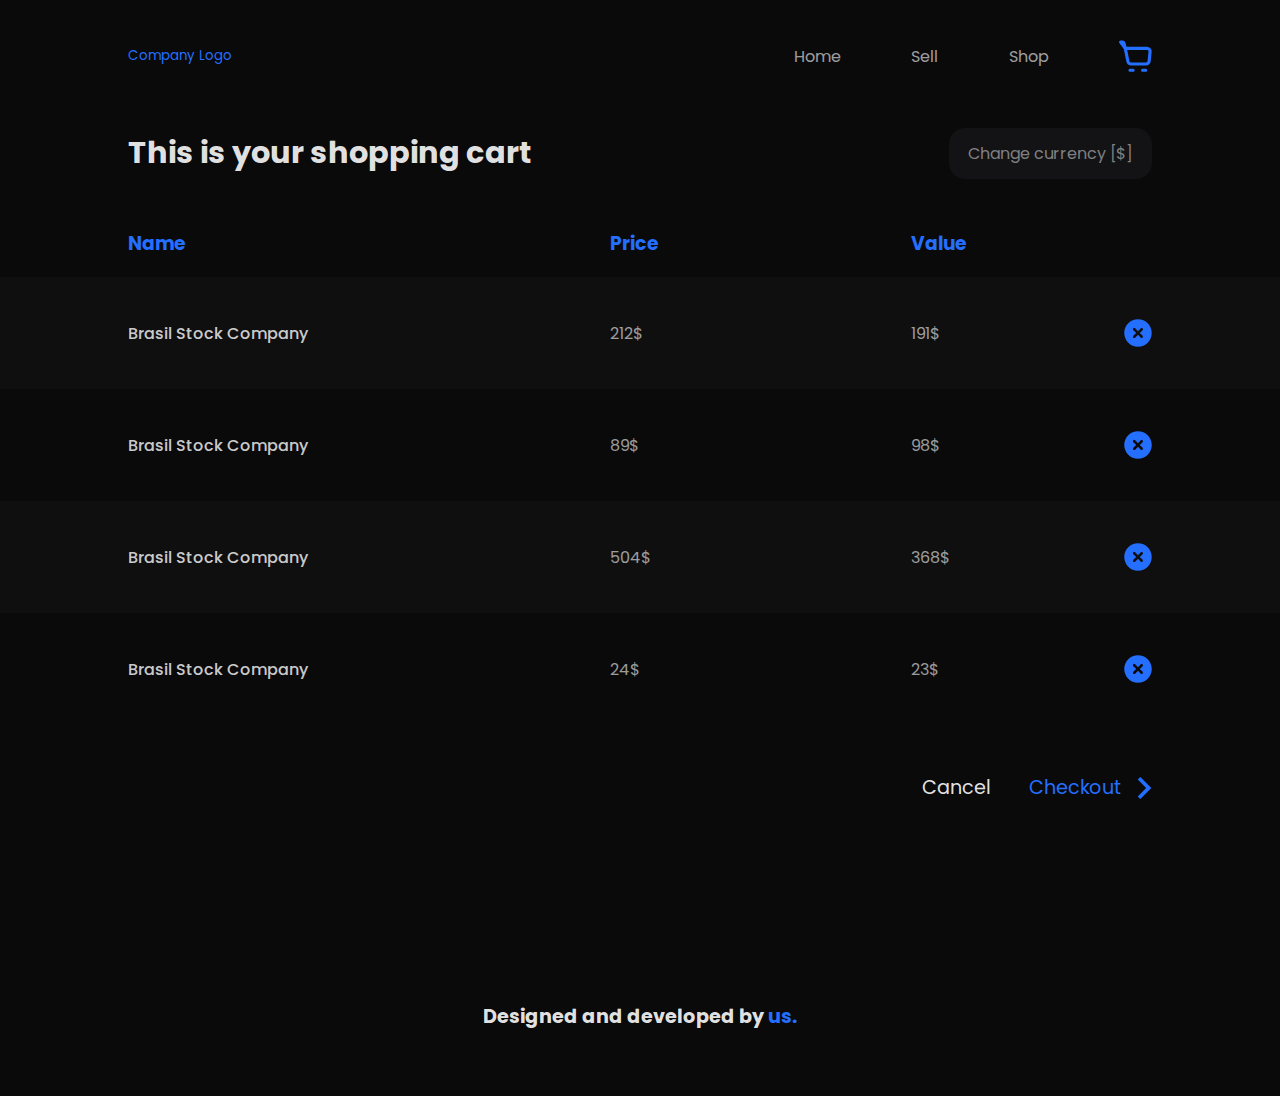
<file: cart/index.html>
<!DOCTYPE html>
<html lang="en">
<head>
    <meta charset="UTF-8">
    <meta http-equiv="X-UA-Compatible" content="IE=edge">
    <meta name="viewport" content="width=device-width, initial-scale=1.0">
    <link rel="stylesheet" href="style.css" />
    <title>Investing - Example Portfolio Site</title>
</head>
<body>
    <header class="header">
        <small style="color: #246FFF;">Company Logo</small>
        <div class="burger">
            <div class="line"></div>
            <div class="line"></div>
            <div class="line"></div>
        </div>
        <nav class="navbar">
            <img src="images/x.svg" type="svg" class="x" alt="">
            <a href="https://investingportfoliosite.netlify.app/">Home</a>
            <a href="../sell/index.html">Sell</a>
            <a href="../shop/index.html">Shop</a>
            <a href=""><img style="height: 2em;" class="cart-image" src="images/cart.svg" type="svg" alt=""></a>
        </nav>
    </header>
    <main>
        <section class="section s1">
            <div class="title">
                <h1>This is your shopping cart</h1>
                <a href="">Change currency [$]</a>
            </div>
            <div class="cart-table">
                <h3>Name</h3><h3>Price</h3><h3>Value</h3>
                <h4 class="name">Brasil Stock Company</h4><h5 class="price">212$</h5><h6 class="value">191$</h5><a class="delete" href=""><span class="delete-text">Delete</span><img src="images/delete.svg" type="svg" alt=""></a>
                <h4 class="name">Brasil Stock Company</h4><h5 class="price">89$</h5><h6 class="value">98$</h5><a class="delete" href=""><span class="delete-text">Delete</span><img src="images/delete.svg" type="svg" alt=""></a>
                <h4 class="name">Brasil Stock Company</h4><h5 class="price">504$</h5><h6 class="value">368$</h5><a class="delete" href=""><span class="delete-text">Delete</span><img src="images/delete.svg" type="svg" alt=""></a>
                <h4 class="name">Brasil Stock Company</h4><h5 class="price">24$</h5><h6 class="value">23$</h5><a class="delete" href=""><span class="delete-text">Delete</span><img src="images/delete.svg" type="svg" alt=""></a>
            </div>
            <div class="buttons">
                <a href="">Cancel</a>
                <a href="" style="color: #246FFF;">Checkout<img src="images/checkout.svg" type="svg" alt="" /></a>
            </div>
        </section>
    </main>
    <footer class="footer">
        <h2>Designed and developed by <span style="color: #246FFF;">us.</span></h2>
    </footer>
</body>
<script src="script.js"></script>
</html>
</file>
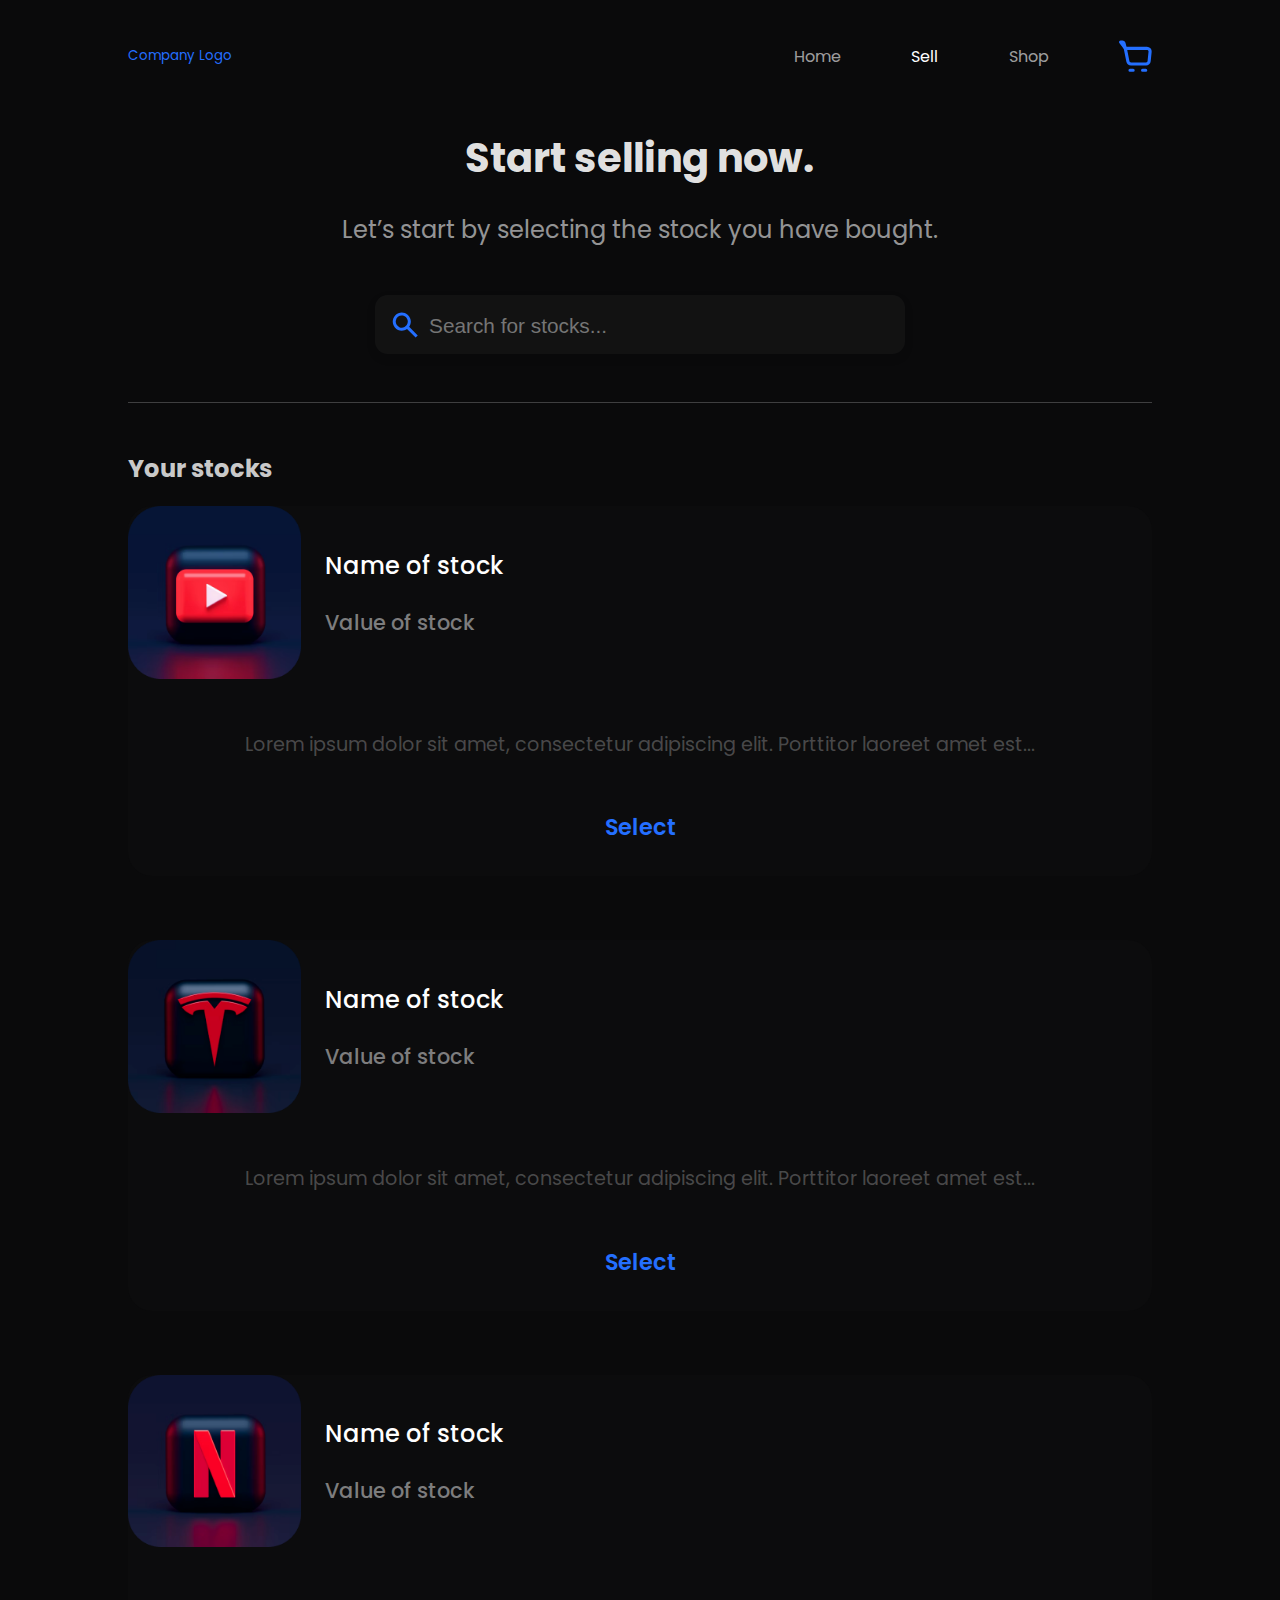
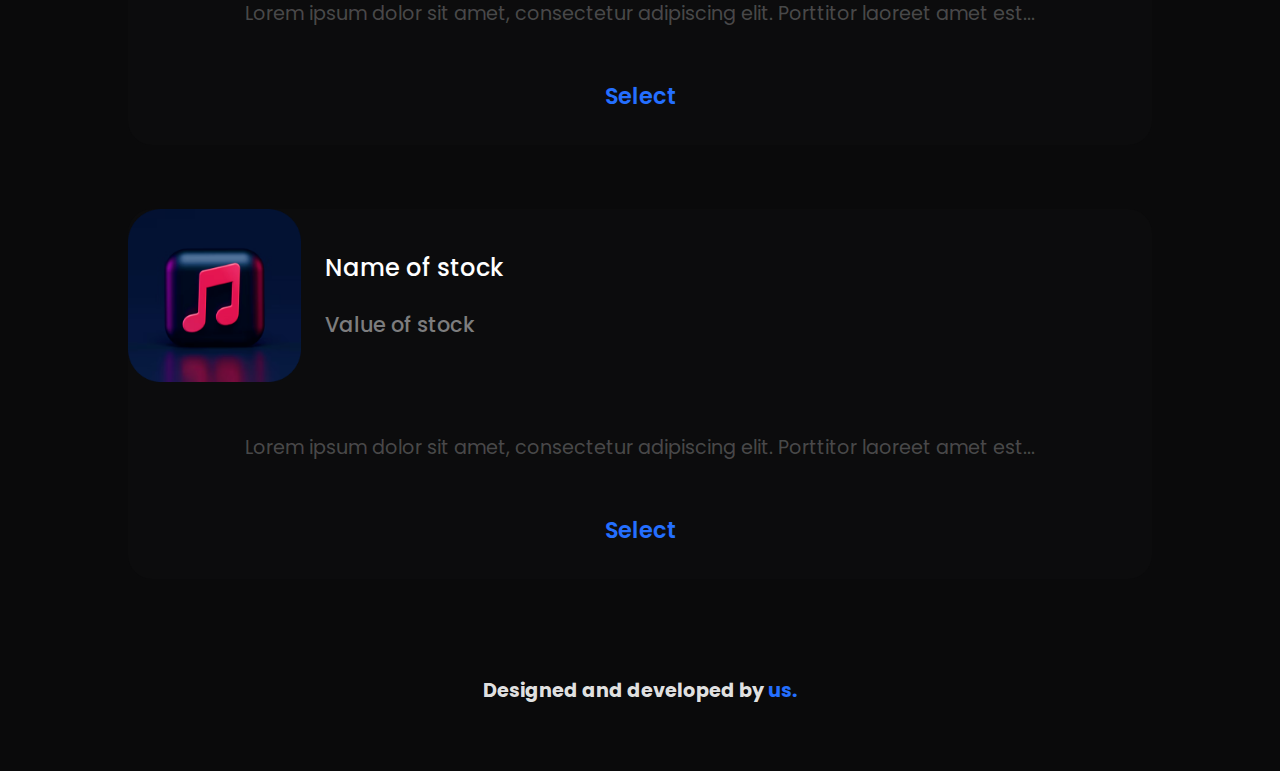
<file: sell/index.html>
<!DOCTYPE html>
<html lang="en">
<head>
    <meta charset="UTF-8">
    <meta http-equiv="X-UA-Compatible" content="IE=edge">
    <meta name="viewport" content="width=device-width, initial-scale=1.0">
    <link rel="stylesheet" href="style.css" />
    <title>Investing - Example Portfolio Site</title>
</head>
<body>
    <header class="header">
        <small style="color: #246FFF;">Company Logo</small>
        <div class="burger">
            <div class="line"></div>
            <div class="line"></div>
            <div class="line"></div>
        </div>
        <nav class="navbar">
            <img src="images/x.svg" type="svg" class="x" alt="">
            <a href="https://investingportfoliosite.netlify.app/" class="nav-link">Home</a>
            <a href="" class="nav-link main-link">Sell</a>
            <a href="../shop/index.html" class="nav-link">Shop</a>
            <a href="../cart/index.html"><img style="height: 2em;" class="cart-image" src="images/cart.svg" type="svg" alt=""></a>
        </nav>
    </header>
    <main>
        <section class="section s1">
            <h1>Start selling now.</h1>
            <p>Let’s start by selecting the stock you have bought.</p>
            <input class="searchbar" type="search" name="search" placeholder="Search for stocks..." />
        </section>
        <section class="section s2">
            <h2>Your stocks</h2>
            <div class="stocks">
                <div class="stock">
                    <img src="images/stock1.png" type="png" alt="">
                    <div class="stock-text">
                        <h3>Name of stock</h3>
                        <h4>Value of stock</h4>
                        <h4 class="display-desktop">Buying date</h4>
                    </div>
                    <p>Lorem ipsum dolor sit amet, consectetur adipiscing elit. Porttitor laoreet amet est... </p>
                    <a class="select" href="select/index.html">Select</a>
                </div>
                <div class="stock">
                    <img src="images/stock2.png" type="png" alt="">
                    <div class="stock-text">
                        <h3>Name of stock</h3>
                        <h4>Value of stock</h4>
                        <h4 class="display-desktop">Buying date</h4>
                    </div>
                    <p>Lorem ipsum dolor sit amet, consectetur adipiscing elit. Porttitor laoreet amet est... </p>
                    <a class="select" href="select/index.html">Select</a>
                </div>
                <div class="stock">
                    <img src="images/stock3.png" type="png" alt="">
                    <div class="stock-text">
                        <h3>Name of stock</h3>
                        <h4>Value of stock</h4>
                        <h4 class="display-desktop">Buying date</h4>
                    </div>
                    <p>Lorem ipsum dolor sit amet, consectetur adipiscing elit. Porttitor laoreet amet est... </p>
                    <a class="select" href="select/index.html">Select</a>
                </div>
                <div class="stock">
                    <img src="images/stock4.png" type="png" alt="">
                    <div class="stock-text">
                        <h3>Name of stock</h3>
                        <h4>Value of stock</h4>
                        <h4 class="display-desktop">Buying date</h4>
                    </div>
                    <p>Lorem ipsum dolor sit amet, consectetur adipiscing elit. Porttitor laoreet amet est... </p>
                    <a class="select" href="select/index.html">Select</a>
                </div>
            </div>
        </section>
    </main>
    <footer class="footer">
        <h2>Designed and developed by <span style="color: #246FFF;">us.</span></h2>
    </footer>
</body>
<script src="script.js"></script>
</html>
</file>
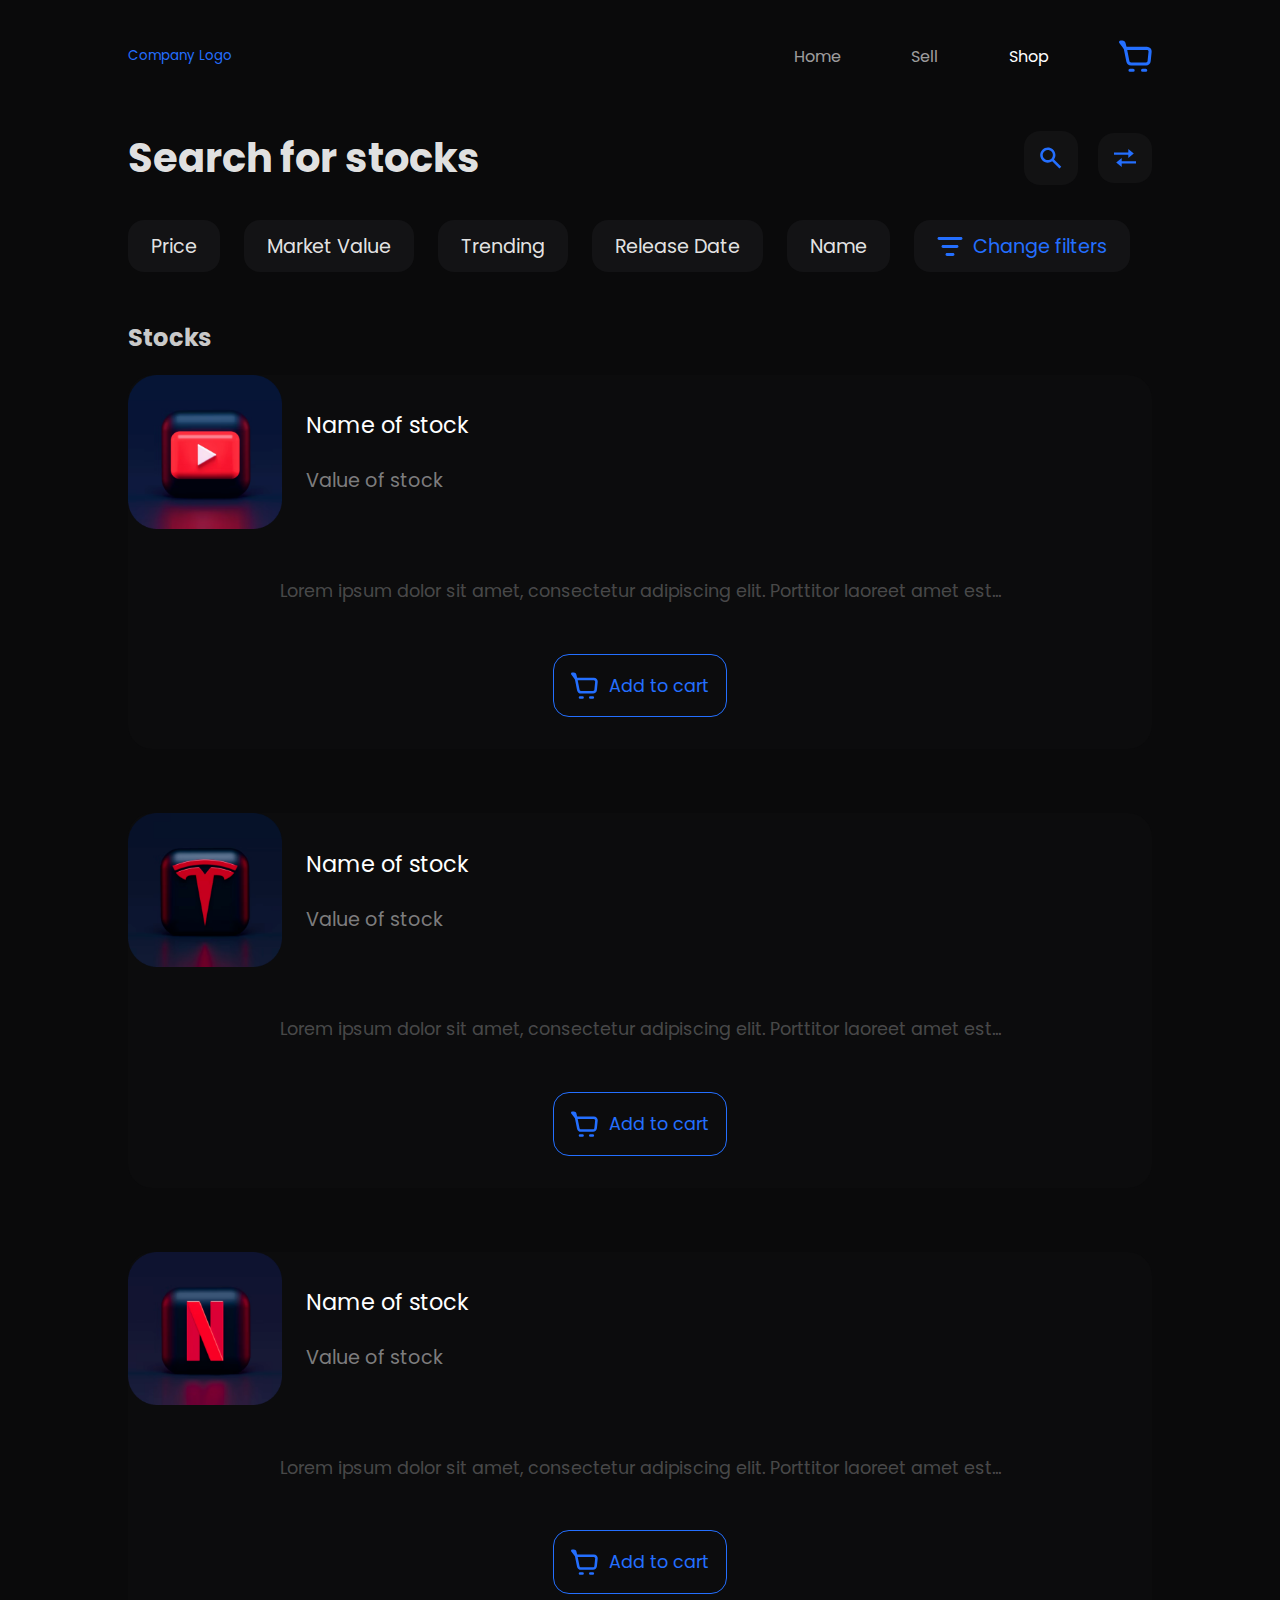
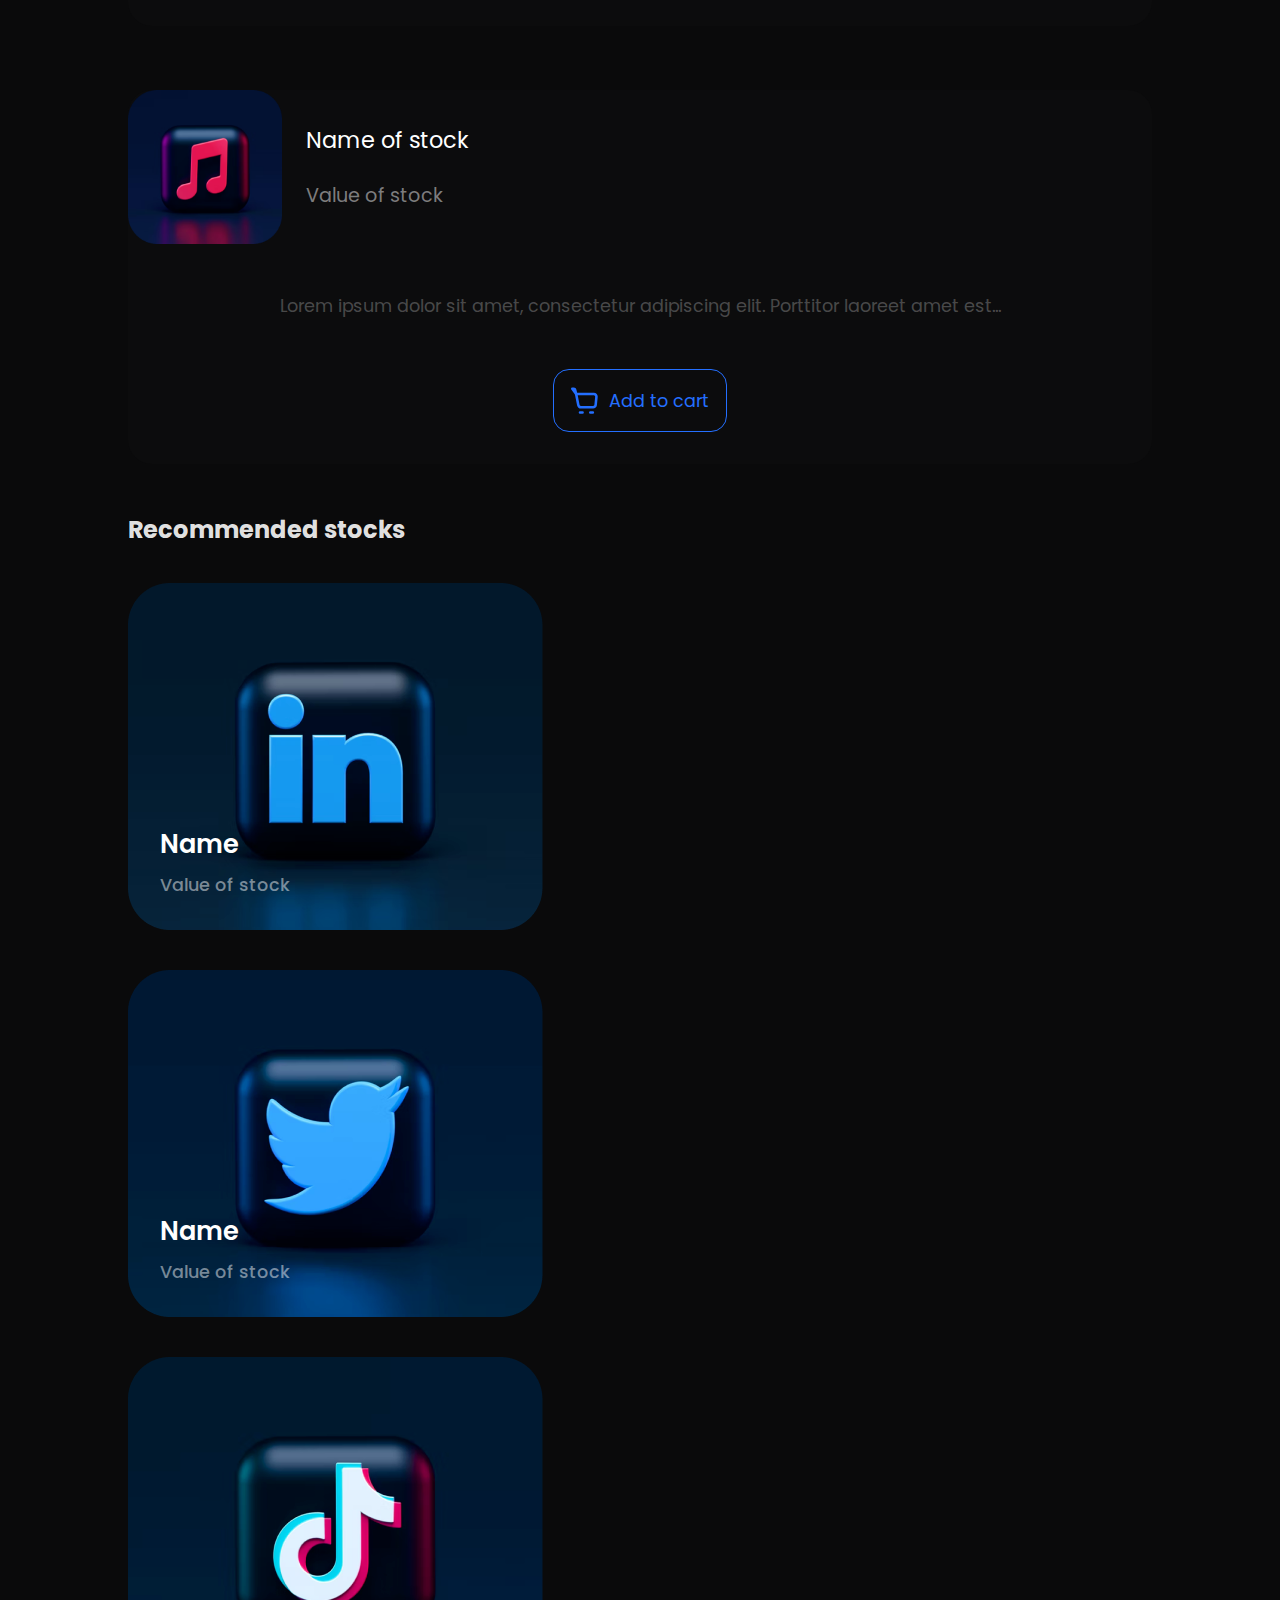
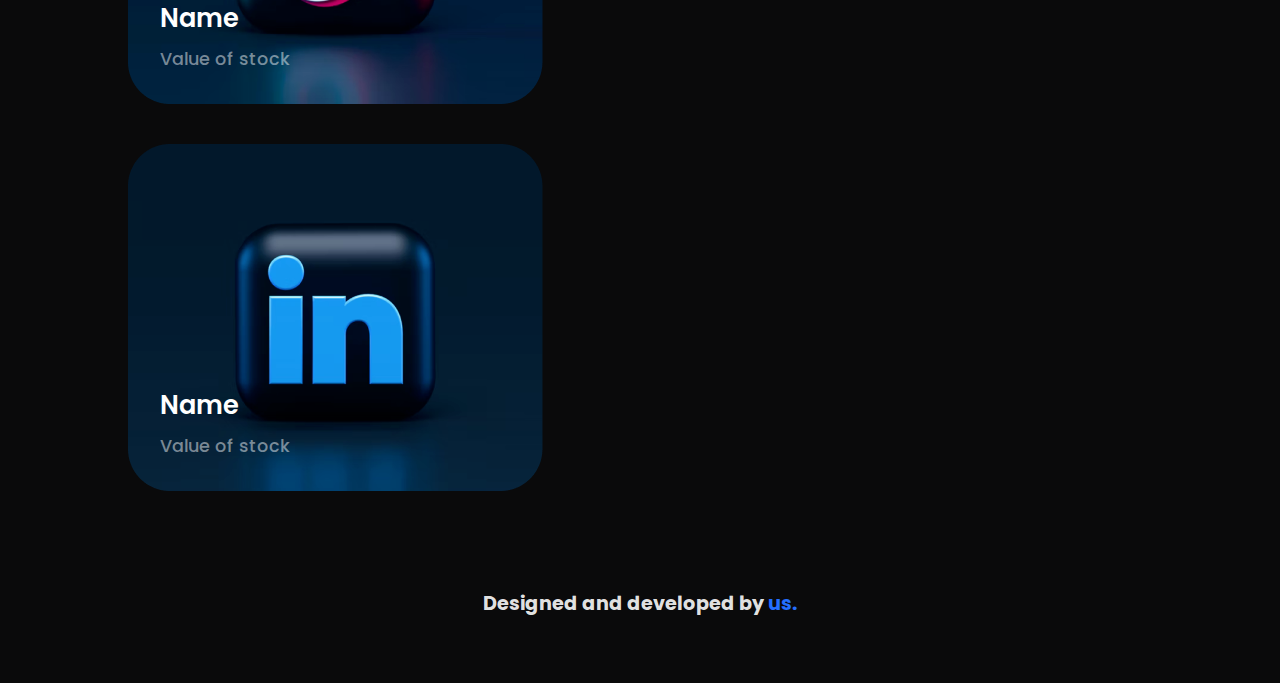
<file: shop/index.html>
<!DOCTYPE html>
<html lang="en">
<head>
    <meta charset="UTF-8">
    <meta http-equiv="X-UA-Compatible" content="IE=edge">
    <meta name="viewport" content="width=device-width, initial-scale=1.0">
    <link rel="stylesheet" href="style.css" />
    <title>Investing - Example Portfolio Site</title>
</head>
<body>
    <header class="header">
        <small style="color: #246FFF;">Company Logo</small>
        <div class="burger">
            <div class="line"></div>
            <div class="line"></div>
            <div class="line"></div>
        </div>
        <nav class="navbar">
            <img src="images/x.svg" type="svg" class="x" alt="">
            <a href="https://investingportfoliosite.netlify.app/">Home</a>
            <a href="../sell/index.html">Sell</a>
            <a href="" class="main-link">Shop</a>
            <a href="../cart/index.html"><img style="height: 2em" class="cart-image" src="images/cart.svg" type="svg" alt=""></a>
        </nav>
    </header>
    <main>
        <section class="section s1">
            <div class="title">
                <h1>Search for stocks</h1>
                <div class="title-icons">
                    <a href=""><img src="images/title-icon1.svg" type="svg" alt=""></a>
                    <a href=""><img src="images/title-icon2.svg" type="svg" alt=""></a>
                </div>
            </div>
            <div class="sort">
                <ul>
                    <li>Price</li>
                    <li>Market Value</li>
                    <li>Trending</li>
                    <li>Release Date</li>
                    <li>Name</li>
                    <li style="color: #246FFF;"><img src="images/filters.svg" type="svg" class="filter-icon" alt="">Change filters</li>
                </ul>
            </div>
        </section>
        <section class="section s2">
            <h2>Stocks</h2>
            <div class="stocks">
                <div class="stock">
                    <img src="images/stock1.png" type="png" alt="">
                    <div class="stock-text">
                        <h3>Name of stock</h3>
                        <h4>Value of stock</h4>
                    </div>
                    <p>Lorem ipsum dolor sit amet, consectetur adipiscing elit. Porttitor laoreet amet est... </p>
                    <a class="add-to-cart" href=""><img src="images/add-to-cart.svg" type="svg" alt="">Add to cart</a>
                </div>
                <div class="stock">
                    <img src="images/stock2.png" type="png" alt="">
                    <div class="stock-text">
                        <h3>Name of stock</h3>
                        <h4>Value of stock</h4>
                    </div>
                    <p>Lorem ipsum dolor sit amet, consectetur adipiscing elit. Porttitor laoreet amet est... </p>
                    <a class="add-to-cart" href=""><img src="images/add-to-cart.svg" type="svg" alt="">Add to cart</a>
                </div>
                <div class="stock">
                    <img src="images/stock3.png" type="png" alt="">
                    <div class="stock-text">
                        <h3>Name of stock</h3>
                        <h4>Value of stock</h4>
                    </div>
                    <p>Lorem ipsum dolor sit amet, consectetur adipiscing elit. Porttitor laoreet amet est... </p>
                    <a class="add-to-cart" href=""><img src="images/add-to-cart.svg" type="svg" alt="">Add to cart</a>
                </div>
                <div class="stock">
                    <img src="images/stock4.png" type="png" alt="">
                    <div class="stock-text">
                        <h3>Name of stock</h3>
                        <h4>Value of stock</h4>
                    </div>
                    <p>Lorem ipsum dolor sit amet, consectetur adipiscing elit. Porttitor laoreet amet est... </p>
                    <a class="add-to-cart" href=""><img src="images/add-to-cart.svg" type="svg" alt="">Add to cart</a>
                </div>
            </div>
        </section>
        <section class="section s3">
            <h2>Recommended stocks</h2>
            <div class="recommended-scrolled">
                <div class="r-stock">
                    <img src="images/rstock1.png" type="png" alt="" />
                    <div class="rstock-text">
                        <h3>Name</h3>
                        <h4>Value of stock</h4>
                    </div>
                </div>
                <div class="r-stock">
                    <img src="images/rstock2.png" type="png" alt="" />
                    <div class="rstock-text">
                        <h3>Name</h3>
                        <h4>Value of stock</h4>
                    </div>
                </div>
                <div class="r-stock">
                    <img src="images/rstock3.png" type="png" alt="" />
                        <div class="rstock-text">
                         <h3>Name</h3>
                        <h4>Value of stock</h4>
                    </div>
                </div>
                <div class="r-stock">
                    <img src="images/rstock1.png" type="png" alt="" />
                    <div class="rstock-text">
                        <h3>Name</h3>
                        <h4>Value of stock</h4>
                    </div>
                </div>
            </div>
        </section> 
    </main>
    <footer class="footer">
        <h2>Designed and developed by <span style="color: #246FFF;">us.</span></h2>
    </footer>
</body>
<script src="script.js"></script>
</html>
</file>
<file: cart/style.css>
@import url('https://fonts.googleapis.com/css2?family=Poppins:wght@400;500;600;700;800;900&display=swap');

*,
*::after,
*::before {
    box-sizing: border-box;
}

img {
    max-width: 100%;
    display: block;
}

html, body{	
	font-family: Poppins, sans-serif;
	background-color: #0A0A0B;
	color: rgba(255, 255, 255, 0.9);
	margin: 0;
	overflow-x: hidden;
	display: flex;
	flex-direction: column;
	position: relative;
	z-index: -99;
}

main {
	min-height: 88vh;
}

.section,
.header {
	padding: 0 10vw;
}

.header {
	height: 6rem;
	display: flex;
	align-items: center;
	justify-content: space-between;
}

.burger {
	display: flex;
	flex-direction: column;
	justify-content: space-between;
	width: 1.8rem;
	height: 1.5rem;	
}

.line {
	background-color: rgba(255, 255, 255, 0.9);
	width: 100%;
	height: .2em;

}

.navbar {
	display: flex;
	flex-direction: column;
	justify-content: center;
	align-items: center;
	gap: 15%;
	position: absolute;
		top: 0;
		right: 0;
		z-index: 1;
	transform: translateX(100%);
	width: 60%;
	background-color: #0A0A0B;
	opacity: 0;
	transition: all 200ms ease;
}

.navbar a {
	text-decoration: none;
	color: rgba(255, 255, 255, 0.62);
}

.navbar a:last-child {
	flex-shrink: 0;
}

.navbar .x {
	position: absolute;
		top: 0;
		right: 0;
	margin: 2rem 1.6rem;
	z-index: 2;
	filter: invert(100%) sepia(100%) saturate(0%) hue-rotate(334deg) brightness(80%) contrast(90%);
	max-height: 1.4rem;
	opacity: 0;
	transform: translateX(100%);
	transition: all 300ms ease 200ms;
}

/* end of the default setup
	unique per page values start here */

/*section 1*/

.s1 h1 {
	font-size: 1.9rem;
	margin: 0 0 1rem 0;
}

.title {
	margin-top: 1em;
	display: flex;
	align-items: center;
	justify-content: space-between;
	flex-wrap: wrap;
}

.title a {
	text-decoration: none;
	background-color: #131315;
	color: rgba(255, 255, 255, 0.47);
	padding: 0.8em 1.2em;
	border-radius: 1rem;
	margin: 0 0 1rem 0;
}

.title a:hover {
	background-color: hsl(240 5% 10%);
}

/* cart-table */

.cart-table {
	margin-top: 1rem;
	display: grid;
	grid-template-columns: 4fr 2.5fr repeat(2, 1fr);
}

.cart-table * {
	margin: 0;
	align-self: center;
	display: flex;
	align-items: center;
	padding: 0 1rem 0 0;
}

.cart-table h3 {
	color: #246FFF;
	padding: 1em 0 1em 0;
}

.cart-table .name {
	position: relative;
	grid-column: 1 / 2;
	font-weight: 500;
	color: rgba(255, 255, 255, 0.8);
	min-height: 7rem;
}

.cart-table .price {
	grid-column: 2 / 3;
	font-size: 1rem;
	font-weight: 400;
	color: rgba(255, 255, 255, 0.6);
	min-height: 7rem;
}

.cart-table .value {
	font-size: 1rem;
	font-weight: 400;
	color: rgba(255, 255, 255, 0.6);
	min-height: 7rem;
}

.cart-table .delete {
	position: relative;
	padding: 0;
	width: 100%;
	justify-content: flex-end;
	min-height: 7rem;
}

.delete img {
	padding: 0;
}

/*stripes in table*/

.cart-table .name:nth-of-type(2n+1) {
	background-color: #0F0F10;
}

.cart-table .name:nth-of-type(2n+1)::before {
	content: "";
	background-color: #0F0F10;
	position: absolute;
		top: 0;
		bottom: 0;
		left: 0;
	width: 200%;
	transform: translateX(-100%);
}

.cart-table .price:nth-of-type(2n+1) {
	background-color: #0F0F10;
}

.cart-table .value:nth-of-type(2n+1) {
	background-color: #0F0F10;
}

.cart-table .delete:nth-of-type(2n+1) {
	background-color: #0F0F10;
}

.cart-table .delete:nth-of-type(2n+1)::after {
	content: "";
	background-color: #0F0F10;
	position: absolute;
		top: 0;
		bottom: 0;
		right: 0;
	width: 200%;
	transform: translateX(100%);
	pointer-events: none;
	cursor: default;
}

.buttons {
	margin-top: .5in;
	width: 100%;
	display: flex;
	justify-content: flex-end;
	align-items: center;
}

.buttons a {
	color: rgba(255, 255, 255, 0.9);
	text-decoration: none;
	font-size: 1.2rem;
	margin-left: 2em;
	display: flex;
	align-items: center;
}

.buttons a:last-child {
	gap: .8em;
}

.footer {
	margin-top: 2rem;
	min-height: 10rem;
	display: flex;
	justify-content: center;
	align-items: center;
}

.footer h2 {
	font-size: 1.2rem;
	text-align: center;
}


/*script classes*/

.nav-active,
.x-active {
	transform: translateX(0%) !important;
	opacity: 1 !important;
}

.delete-text {
	display: none;
}


@media only screen and (min-width: 750px) {
	/*navbar*/
	.x,
	.burger {
		display: none;
	}

	.header {
		height: 7rem;
	}
	.navbar {
		position: relative;
		height: 100%;
		transform: translateX(0%);
		flex-direction: row;
		justify-content: space-between;
		width: 35%;
		opacity: 1;
		transition: initial;
	}

	.navbar a {
		height: 100%;
		display: flex;
		align-items: center;
	}
}

@media only screen and (min-width: 1340px) {
	.header small {
		font-size: 1rem;
	}
	.delete-text {
		display: inline;
		margin-right: 0.2em;
		font-size: 1.1rem;
		color: rgba(255, 255, 255, 0.9);
	}

	.s1 h1 {
		font-size: 3rem;
	}

	.title {
		margin-top: 2rem;
	}

	.cart-table {
		grid-template-columns: 1.5fr repeat(3, 1fr);
	}

	.cart-table .delete {
		justify-content: flex-start;
	}

	.cart-table .name {
		font-size: 1.2rem;
	}

	.cart-table .price,
	.cart-table .value {
		font-size: 1.2rem;
	}

	/*buttons*/ 

	.buttons {
		margin-top: .8in;
	}

	.buttons a {
		font-size: 1.3rem;
		margin-left: 4em;
	}

	.buttons a:last-child {
		gap: .8em;
	}
	
	.footer h2 {
		font-size: 2rem;
	}
}
</file>
<file: sell/style.css>
@import url('https://fonts.googleapis.com/css2?family=Poppins:wght@400;500;600;700;800;900&display=swap');

*,
*::after,
*::before {
    box-sizing: border-box;
}

img {
    max-width: 100%;
    display: block;
}

html, body{	
	font-family: Poppins, sans-serif;
	background-color: #0A0A0B;
	margin: 0;
	color: rgba(255, 255, 255, 0.9);
	overflow-x: hidden;
	display: flex;
	flex-direction: column;
	position: relative;
	z-index: -99;
}

main,
.header {
	padding: 0 10vw;
}

.header {
	height: 6rem;
	display: flex;
	align-items: center;
	justify-content: space-between;
}

.burger {
	display: flex;
	flex-direction: column;
	justify-content: space-between;
	width: 1.8rem;
	height: 1.5rem;	
}

.line {
	background-color: rgba(255, 255, 255, 0.9);
	width: 100%;
	height: .2em;

}

.navbar {
	display: flex;
	flex-direction: column;
	justify-content: center;
	align-items: center;
	gap: 15%;
	position: absolute;
		top: 0;
		right: 0;
		z-index: 1;
	transform: translateX(100%);
	width: 60%;
	background-color: #0A0A0B;
	opacity: 0;
	transition: all 200ms ease;
}

.navbar a {
	text-decoration: none;
	color: rgba(255, 255, 255, 0.62);
	position: relative;
}

.navbar .main-link {
	color: #FFFFFF;
}

.navbar a:last-child {
  flex-shrink: 0;
}

.navbar a:hover::after {
	content: "";
	display: block;
	position: absolute;
	top: 0;
	width: 100%;
	height: .2em;
	background-color: rgba(255, 255, 255, 0.62);
}

.navbar a:last-child::after {
	background-color: #246FFF;
}

.navbar .main-link::after {
	background-color: #FFFFFF !important;
}

.cart-image {
	height: 2em;
}

.navbar .x {
	position: absolute;
		top: 0;
		right: 0;
	margin: 2rem 1.8rem;
	z-index: 2;
	filter: invert(100%) sepia(100%) saturate(0%) hue-rotate(334deg) brightness(80%) contrast(90%);
	max-height: 1.4rem;
	opacity: 0;
	transform: translateX(100%);
	transition: all 300ms ease 200ms;
}

/* end of the default setup
	unique per page values start here */

/*section 1*/

.s1 {
	margin-top: 1em;
	border-bottom: 1px solid rgba(255, 255, 255, 0.22);
	padding-bottom: 3rem;
	display: flex;
	flex-direction: column;
	align-items: center;
}

.s1 h1 {
	text-align: center;
	font-size: 1.9rem;
	margin: 0;
}

.s1 p {
	text-align: center;
	font-size: 1.2rem;
	color: rgba(255, 255, 255, 0.58);
	margin: 1em 0 2em 0;
}

.searchbar {
	font-size: 1.1rem;
	padding: 0.9em 0 0.8em 2.6em;
	max-width: 80%;
	border-radius: 0.8rem;
	background: url('images/search.svg') no-repeat scroll;
	background-position: 0.8em 50%;
	background-size: 1.25em auto;
	background-color: rgba(32, 32, 32, 0.37);
	box-shadow: 0px 4px 11px rgba(0, 0, 0, 0.07);
	border: none;
	color: rgba(255, 255, 255, 0.8);
}

.searchbar:placeholder {
	color: rgba(255, 255, 255, 0.6);
	font-family: Poppins, sans-serif;
}

.title {
	margin-top: 1em;
	display: flex;
	align-items: center;
	justify-content: space-between;
	flex-wrap: wrap;
}

.title-icons {
	display: flex;
	width: 8rem;
	justify-content: space-between;
	align-items: center;
	margin-bottom: 0.5em;
}

.title-icons a {
	padding: 1em;
	background-color: #121213;
	border-radius: 1rem;
}

.title-icons img {
	max-width: 1.4em;
}

.sort ul {
	display: flex;
	gap: 1.4rem;
	flex-wrap: wrap;
	list-style: none;
	padding: 0;
}

.sort ul li {
	background-color: #131315;
	padding: 0.6em 1.2em;
	border-radius: 1rem;
	display: flex;
	align-items: center;
}

.filter-icon {
	max-height: 1em;
	margin-right: 0.5em;
}

/* section 2 */

.s2 h2 {
	margin-top: 2em;
	color: rgba(255, 255, 255, 0.8);
}

.stocks {
	display: flex;
	flex-direction: column;
	gap: 4rem;
}

.stock {
	display: grid;
	grid-template-columns: auto 1fr;
	column-gap: 1.5rem;
	row-gap: 2rem;
	padding-bottom: 2rem;
	border-radius: 1.5rem;
	background-color: #0C0C0D;
}

.stock img {
	max-width: 1.2in;
}

.stock h3 {
	color: white;
	font-weight: 500;
	margin: 1.2em 0 0.9em 0;
}

.stock h4 {
	color: rgba(255, 255, 255, 0.47);
	font-weight: 500;
	margin: 0;
}

.stock p {
	grid-column: 1 / 3;
	text-align: center;
	justify-self: center;
	max-width: 80%;
	color: rgba(255, 255, 255, 0.26);
}

.select {
	text-decoration: none;
	font-weight: 600;
	font-size: 1.2rem;
	color: #246FFF;
	grid-column: 1 / 3;
	justify-self: center;
}

.select:hover::after {
	content: "";
	display: block;
	height: .1em;
	background-color: #246FFF;
}

.footer {
	margin-top: 2rem;
	min-height: 10rem;
	display: flex;
	justify-content: center;
	align-items: center;
}

.footer h2 {
	font-size: 1.2rem;
	text-align: center;
}


/*script and utility classes*/

.nav-active,
.x-active {
	transform: translateX(0%) !important;
	opacity: 1 !important;
}

.display-desktop {
	display: none;
}

@media only screen and (min-width: 750px) {
	/*navbar*/
	.x,
	.burger {
		display: none;
	}

	.header {
		height: 7rem;
	}
	.navbar {
		position: relative;
		height: 100%;
		transform: translateX(0%);
		flex-direction: row;
		justify-content: space-between;
		width: 35%;
		opacity: 1;
		transition: initial;
	}

	.navbar a {
		height: 100%;
		display: flex;
		align-items: center;
	}

	/*section 1*/

	.s1 h1 {
		font-size: 2.5rem;
	}

	.s1 p {
		font-size: 1.5rem;
	}

	.s1 input {
		font-size: 1.3rem;
		padding-right: 10em;
	}

	/*section 2*/

	.stock img {
		max-width: 1.8in;
	}

	.stock-text {
		display: flex;
		flex-direction: column;
		justify-content: center;
		gap: 1.5rem;
	}

	.stock-text h3 {
		font-size: 1.5rem;
		margin: 0;
	}

	.stock-text h4 {
		font-size: 1.3rem;
	}

	.stock p {
		font-size: 1.2rem;
	}

	.select {
		font-size: 1.4rem;
	}
	
}

@media only screen and (min-width: 1400px) {
	.display-desktop {
		display: block;
	}

	.header small {
		font-size: 1rem;
	}

	.s1 {
		margin-top: 3rem;
	}
	.s1 h1 {
		font-size: 3rem;
	}

	.s1 p {
		font-size: 1.6rem;
	}

	.s1 input {
		font-size: 1.5rem;
		max-width: 100%;
		border-radius: 1rem;
		padding-right: 8em;
	}

	/*section2*/
	.s2 h2 {
		font-size: 2rem;
	}

	.stocks {
		gap: 4rem;
	}

	.stock {
		padding: 0;
		display: flex;
		align-items: center;
		column-gap: 3rem;
	}

	.stock img {
		max-width: 30%;
	}

	.stock-text {
		display: grid;
		grid-template-columns: repeat(2, max(16vw, 16rem)) max-content;
		gap: 0;
	}

	.stock-text h3 {
		margin: 0;
		font-size: 1.7rem;
		align-self: center;
	}

	.stock-text h4 {
		align-self: center;
		font-size: 1.5rem;
	}

	.stock-text p {
		grid-column: 1 / 3;
		text-align: left;
		justify-self: start;
		font-size: 1.2rem;
	}

	.select {
		font-size: 1.5rem;
		margin: 0 4em 0 auto;
	}
}
</file>
<file: shop/style.css>
@import url('https://fonts.googleapis.com/css2?family=Poppins:wght@400;500;600;700;800;900&display=swap');

*,
*::after,
*::before {
    box-sizing: border-box;
}

img {
    max-width: 100%;
    display: block;
}

html, body{	
	font-family: Poppins, sans-serif;
	background-color: #0A0A0B;
	color: rgba(255, 255, 255, 0.9);
	margin: 0;
	overflow-x: hidden;
	display: flex;
	flex-direction: column;
	position: relative;
	z-index: -99;
}

.section,
.header {
	padding: 0 10vw;
}

.header {
	height: 6rem;
	display: flex;
	align-items: center;
	justify-content: space-between;
}

.burger {
	display: flex;
	flex-direction: column;
	justify-content: space-between;
	width: 1.8rem;
	height: 1.5rem;	
}

.line {
	background-color: rgba(255, 255, 255, 0.9);
	width: 100%;
	height: .2em;

}

.navbar {
	display: flex;
	flex-direction: column;
	justify-content: center;
	align-items: center;
	gap: 15%;
	position: absolute;
		top: 0;
		right: 0;
		z-index: 1;
	transform: translateX(100%);
	width: 60%;
	background-color: #0A0A0B;
	opacity: 0;
	transition: all 200ms ease;
}

.navbar a {
	text-decoration: none;
	color: rgba(255, 255, 255, 0.62);
	position: relative;
}

.navbar a:last-child {
	flex-shrink: 0;
}

.navbar .main-link {
	color: #FFFFFF;
}

.navbar a:hover::after {
	content: "";
	display: block;
	position: absolute;
	top: 0;
	width: 100%;
	height: .2em;
	background-color: rgba(255, 255, 255, 0.62);
}

.navbar a:last-child::after {
	background-color: #246FFF;
}

.navbar .main-link::after {
	background-color: #FFFFFF !important;
}

.navbar .x {
	position: absolute;
		top: 0;
		right: 0;
	margin: 2rem 1.6rem;
	z-index: 2;
	filter: invert(100%) sepia(100%) saturate(0%) hue-rotate(334deg) brightness(80%) contrast(90%);
	max-height: 1.4rem;
	opacity: 0;
	transform: translateX(100%);
	transition: all 300ms ease 200ms;
}

/* end of the default setup
	unique per page values start here */

/*section 1*/

.s1 h1 {
	font-size: 1.9rem;
	margin-block: 0 0.4em;
}

.title {
	margin-top: 1em;
	display: flex;
	align-items: center;
	justify-content: space-between;
	flex-wrap: wrap;
}

.title-icons {
	display: flex;
	width: 8rem;
	justify-content: space-between;
	align-items: center;
	margin-bottom: 0.5em;
}

.title-icons a {
	padding: 1em;
	background-color: #121213;
	border-radius: 1rem;
}

.title-icons img {
	max-width: 1.4em;
}

.sort ul {
	display: flex;
	gap: 1.4rem;
	flex-wrap: wrap;
	list-style: none;
	padding: 0;
}

.sort ul li {
	background-color: #131315;
	padding: 0.6em 1.2em;
	border-radius: 1rem;
	display: flex;
	align-items: center;
	cursor: pointer;
}

.filter-icon {
	max-height: 1em;
	margin-right: 0.5em;
}

/* section 2 */

.s2 h2 {
	margin-top: 2em;
	color: rgba(255, 255, 255, 0.8);
}

.stocks {
	display: flex;
	flex-direction: column;
	gap: 4rem;
}

.stock {
	display: grid;
	grid-template-columns: auto 1fr;
	column-gap: 1.5rem;
	row-gap: 2rem;
	padding-bottom: 2rem;
	border-radius: 1.5rem;
	background-color: #0C0C0D;
}

.stock img {
	max-width: 1.2in;
}

.stock h3 {
	color: white;
	font-weight: normal;
	margin: 1.2em 0 0.9em 0;
}

.stock h4 {
	color: rgba(255, 255, 255, 0.47);
	font-weight: normal;
	margin: 0;
}

.stock p {
	grid-column: 1 / 3;
	text-align: center;
	justify-self: center;
	max-width: 80%;
	color: rgba(255, 255, 255, 0.26);
}

.add-to-cart {
	display: flex;
	align-items: center;
	text-decoration: none;
	color: #246FFF;
	border: 1px solid #246FFF;
	padding: 1em;
	border-radius: 1rem;
	grid-column: 1 / 3;
	justify-self: center;
}

.add-to-cart img {
	max-height: 1.5em;
	margin-right: 0.6em
}

/*section 3*/

.s3 h2 {
	margin: 2em 0 1.5em 0;
}

.recommended-scrolled {
	display: flex;
	flex-direction: column;
	gap: 2.5rem;
}

.r-stock {
	position: relative;
}

.rstock-text {
	position: absolute;
		bottom: 2rem;
		left: 2rem;
}

.rstock-text h3 {
	font-size: 1.6rem;
	font-weight: 600;
	margin: 0;
	color: #FFFFFF;
}

.rstock-text h4 {
	color: rgba(255, 255, 255, 0.47);
	font-size: 1.1rem;
	font-weight: 500;
	margin: 0.5em 0 0 0;
}



.footer {
	margin-top: 2rem;
	min-height: 10rem;
	display: flex;
	justify-content: center;
	align-items: center;
}

.footer h2 {
	font-size: 1.2rem;
	text-align: center;
}


/*script classes*/

.nav-active,
.x-active {
	transform: translateX(0%) !important;
	opacity: 1 !important;
}

@media only screen and (min-width: 750px) {
	/*navbar*/
	.x,
	.burger {
		display: none;
	}

	.header {
		height: 7rem;
	}
	.navbar {
		position: relative;
		height: 100%;
		transform: translateX(0%);
		flex-direction: row;
		justify-content: space-between;
		width: 35%;
		opacity: 1;
		transition: initial;
	}

	.navbar a {
		height: 100%;
		display: flex;
		align-items: center;
	}

	/*section 1*/

	.s1 h1 {
		font-size: 2.5rem;
		margin: 0;
	}

	.title {
		margin: 1em 0 2em 0;
	}

	.title-icons {
		margin: 0;
	}

	.sort ul {
		gap: 1.5rem;
	}

	.sort ul li {
		font-size: 1.2rem;
		padding: 0.6em 1.2em;
	}


	/*section 2*/

	.stock img {
		max-width: 1.6in;
	}

	.stock-text {
		display: flex;
		flex-direction: column;
		justify-content: center;
		gap: 1.5rem;
	}

	.stock-text h3 {
		font-size: 1.4rem;
		margin: 0;
	}

	.stock-text h4 {
		font-size: 1.2rem;
	}

	.stock p {
		font-size: 1.1rem;
	}

	.add-to-cart {
		font-size: 1.1rem;
	}
	
}

@media only screen and (min-width: 1400px) {
	.display-desktop {
		display: block;
	}

	.header small {
		font-size: 1rem;
	}

	.s1 {
		margin-top: 3rem;
	}
	.s1 h1 {
		font-size: 3rem;
	}

	.title-icons {
		width: 9rem;
	}

	.title-icons img {
		max-width: 100%;
	}

	.sort ul {
		justify-content: space-between;
	}

	.sort ul li {
		font-size: 1.3rem;
		border-radius: 1.4rem;
		padding: 0.8em 2em;
	}

	/*section2*/
	.section h2 {
		font-size: 2rem;
	}

	.stocks {
		gap: 4rem;
	}

	.stock {
		padding: 0;
		display: flex;
		align-items: center;
		column-gap: 3rem;
	}

	.stock img {
		max-width: 30%;
	}

	.stock-text {
		display: grid;
		grid-template-columns: repeat(2, max(16vw, 16rem)) max-content;
		gap: 0;
	}

	.stock-text h3 {
		margin: 0;
		font-size: 1.7rem;
		align-self: center;
	}

	.stock-text h4 {
		align-self: center;
		font-size: 1.5rem;
	}

	.stock-text p {
		grid-column: 1 / 3;
		text-align: left;
		justify-self: start;
		font-size: 1.2rem;
	}

	.add-to-cart {
		margin: 0 4em 0 auto;
	}
}
</file>
